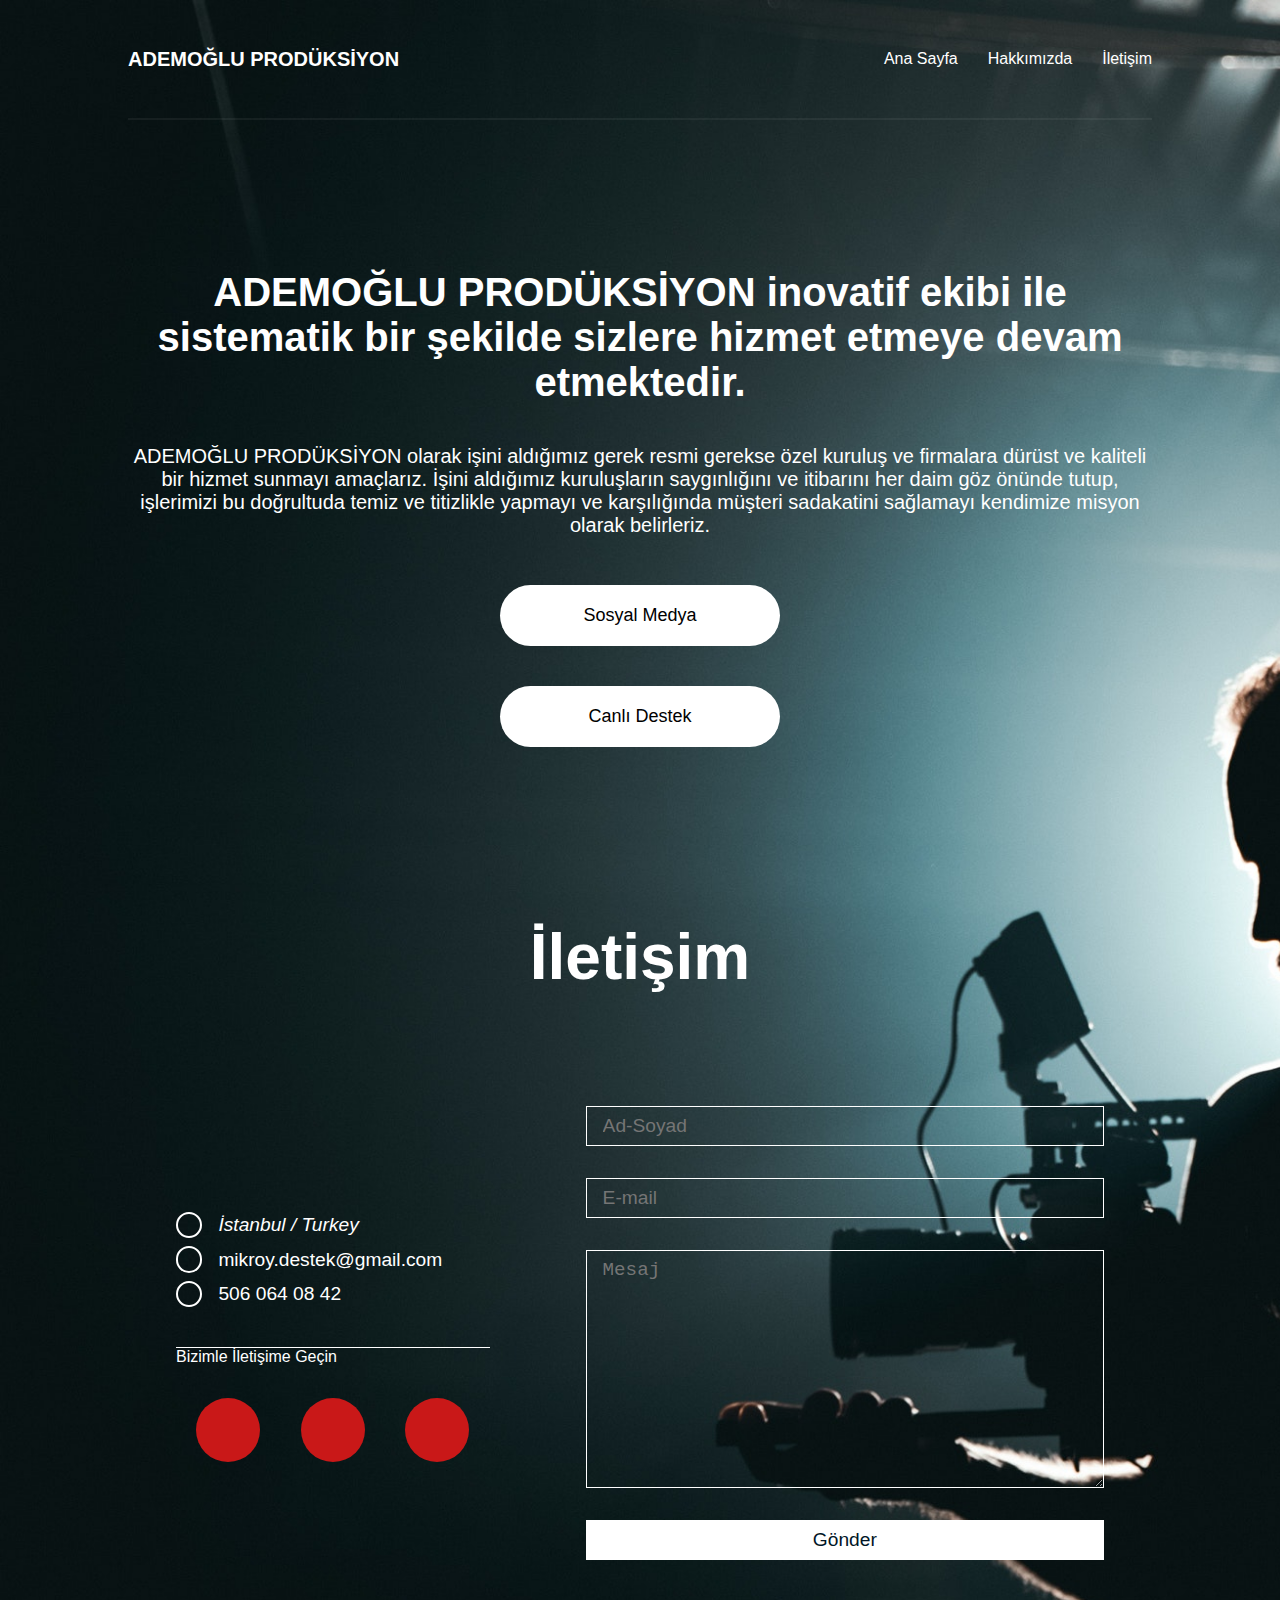
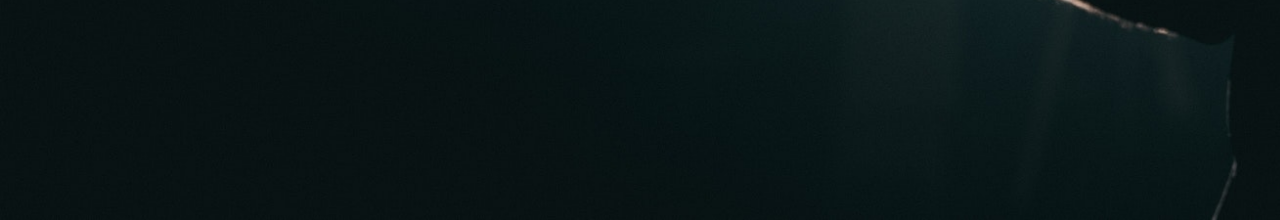
<file: index.html>
<!DOCTYPE html>
<html lang="Turkey">
<head>
    <meta charset="UTF-8">
    <meta http-equiv="X-UA-Compatible" content="IE=edge">
    <meta name="viewport" content="width=device-width, initial-scale=1.0">
    <title>ADEMOĞLU PRODÜKSİYON</title>
    <link rel="stylesheet" href="style.css">
</head>
<body>
    
<!--! header start -->

<header class="container">
    <nav>
<div class="logo">
    <a href="index.html">ADEMOĞLU PRODÜKSİYON</a>
    
</div>
<div class="menu">
    <ul>
        <li><a href="index.html">Ana Sayfa</a></li>
        <li><a href="2index.html">Hakkımızda</a></li>
        <li><a href="iletisim.html">İletişim</a></li>
    </ul>
</div>
    </nav>
</header>

<!--! header end -->

<!--! section start -->
<section class="container content">
    <h1>ADEMOĞLU PRODÜKSİYON inovatif ekibi ile sistematik bir şekilde sizlere hizmet etmeye devam etmektedir.</h1>
<p>ADEMOĞLU PRODÜKSİYON olarak işini aldığımız gerek resmi gerekse özel kuruluş ve firmalara dürüst ve kaliteli bir 
    hizmet sunmayı amaçlarız. İşini aldığımız kuruluşların saygınlığını ve itibarını her daim göz önünde tutup, 
    işlerimizi bu doğrultuda temiz ve titizlikle yapmayı ve karşılığında müşteri sadakatini sağlamayı kendimize misyon olarak
    belirleriz.</p>
    <div class="links1">
        <a href="https://www.instagram.com/mikroycom/">Sosyal Medya</a>

    </div>
    <div class="links2">
        <a href="https://www.instagram.com/mikroycom/">Canlı Destek</a>


    </div>
</section>
<!--! section end -->


</body>
<body>
    <section id="contact">
        <div class="container">
            <h1 class="title">İletişim</h1>
            <div class="contact-area">
                <div class="cont-left">
                    <div class="cont-top">
                        <div class="cont-element">
                            <i class="far fa-address-card"></i>
                            <address>İstanbul / Turkey</address>
                        </div>
                        <div class="cont-element">
                            <i class="far fa-envelope"></i>
                            <a href="mailto:mikroy.destek@gmail.com">mikroy.destek@gmail.com</a>
                        </div>
                        <div class="cont-element">
                            <i class="fas fa-phone-alt"></i>
                            <a href="tel:+90 5060640842">506 064 08 42</a>
                        </div>
                    </div>Bizimle İletişime Geçin
                    <div class="cont-bottom">
                        <a href="https://www.instagram.com/mikroycom/"><i class="fab fa-twitter"></i></a> 
                        <a href="https://www.instagram.com/mikroycom/"><i class="fab fa-instagram"></i></a> 
                        <a href="https://www.instagram.com/mikroycom/"><i class="fab fa-whatsapp"></i></a> 
                    </div>
                </div>
                <div class="cont-right">
                    <form action="">
                        <input type="text" name="text" id="text" placeholder="Ad-Soyad">
                        <input type="email" name="email" id="email" placeholder="E-mail">
                        <textarea name="message" id="message" rows="10" placeholder="Mesaj"></textarea>
                        <button>Gönder</button>
                    </form>
                </div>
            </div>
        </div>
    </section>
</body>
</html>
</file>
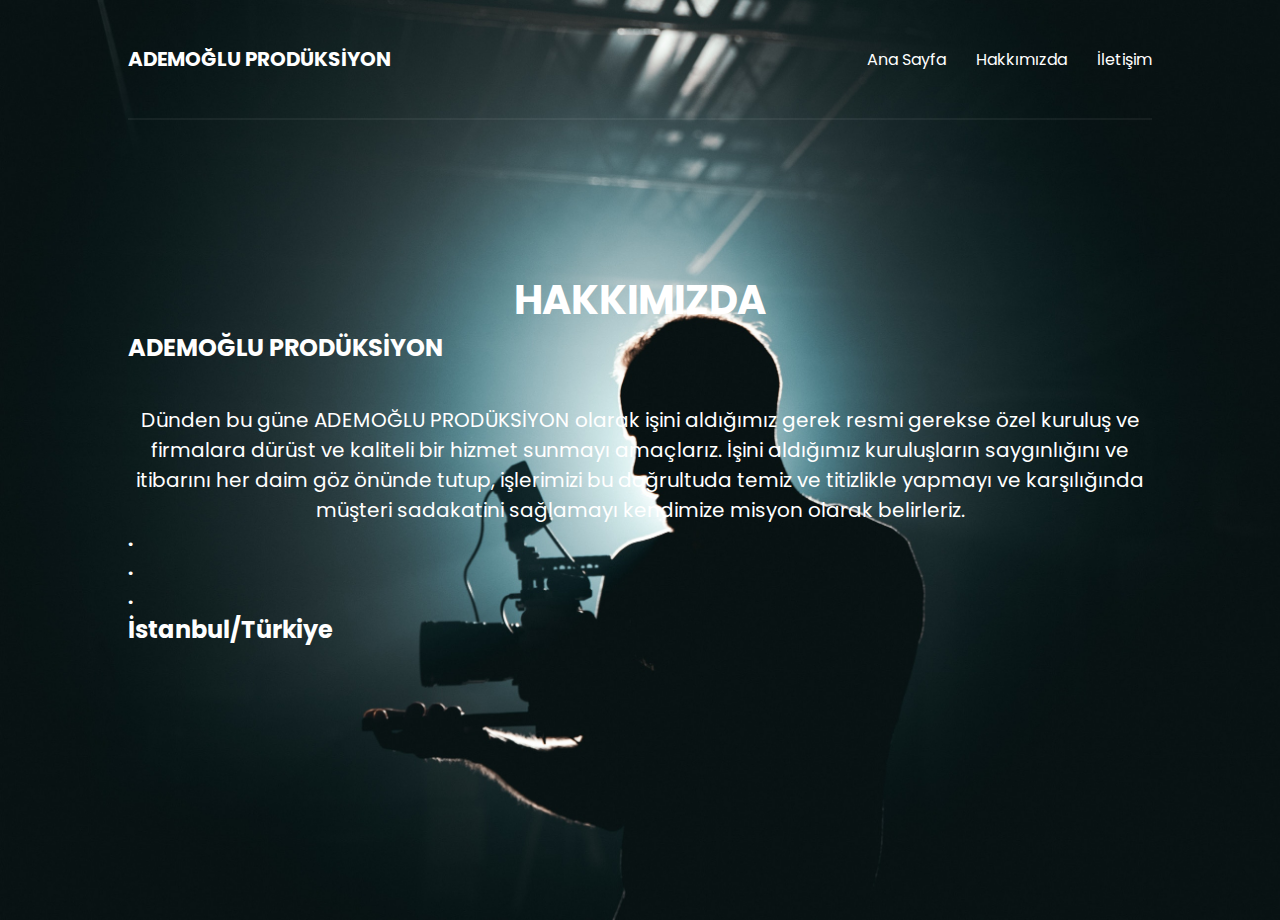
<file: 2index.html>
<!DOCTYPE html>
<html lang="Turkey">
<head>
    <meta charset="UTF-8">
    <meta http-equiv="X-UA-Compatible" content="IE=edge">
    <meta name="viewport" content="width=device-width, initial-scale=1.0">
    <title>Hakkımızda</title>
    <link rel="stylesheet" href="2index.css">

        <!--! header start -->

<header class="container">
    <nav>
<div class="logo">
    <a href="#">ADEMOĞLU PRODÜKSİYON</a>
    
</div>
<div class="menu">
    <ul>
        <li><a href="index.html">Ana Sayfa</a></li>
        <li><a href="2index.html">Hakkımızda</a></li>
        <li><a href="iletisim.html">İletişim</a></li>
    </ul>
</div>
    </nav>
</header>

<!--! header end -->

<!--! section start -->
<section class="container content">
    <h1>HAKKIMIZDA</h1>

    <h2>ADEMOĞLU PRODÜKSİYON</h2>
        
    <p>Dünden bu güne ADEMOĞLU PRODÜKSİYON olarak işini aldığımız gerek resmi gerekse özel kuruluş ve firmalara dürüst ve kaliteli bir hizmet sunmayı amaçlarız. 
        İşini aldığımız kuruluşların saygınlığını ve itibarını her daim göz önünde tutup, 
        işlerimizi bu doğrultuda temiz ve titizlikle yapmayı ve karşılığında müşteri sadakatini sağlamayı kendimize misyon olarak belirleriz.</p>
      <h3>.</h3>
      <h3>.</h3>
      <h3>.</h3>

        <H2>İstanbul/Türkiye</H2>
   
</section>
<!--! section end -->

    
</body>
</html>
</file>
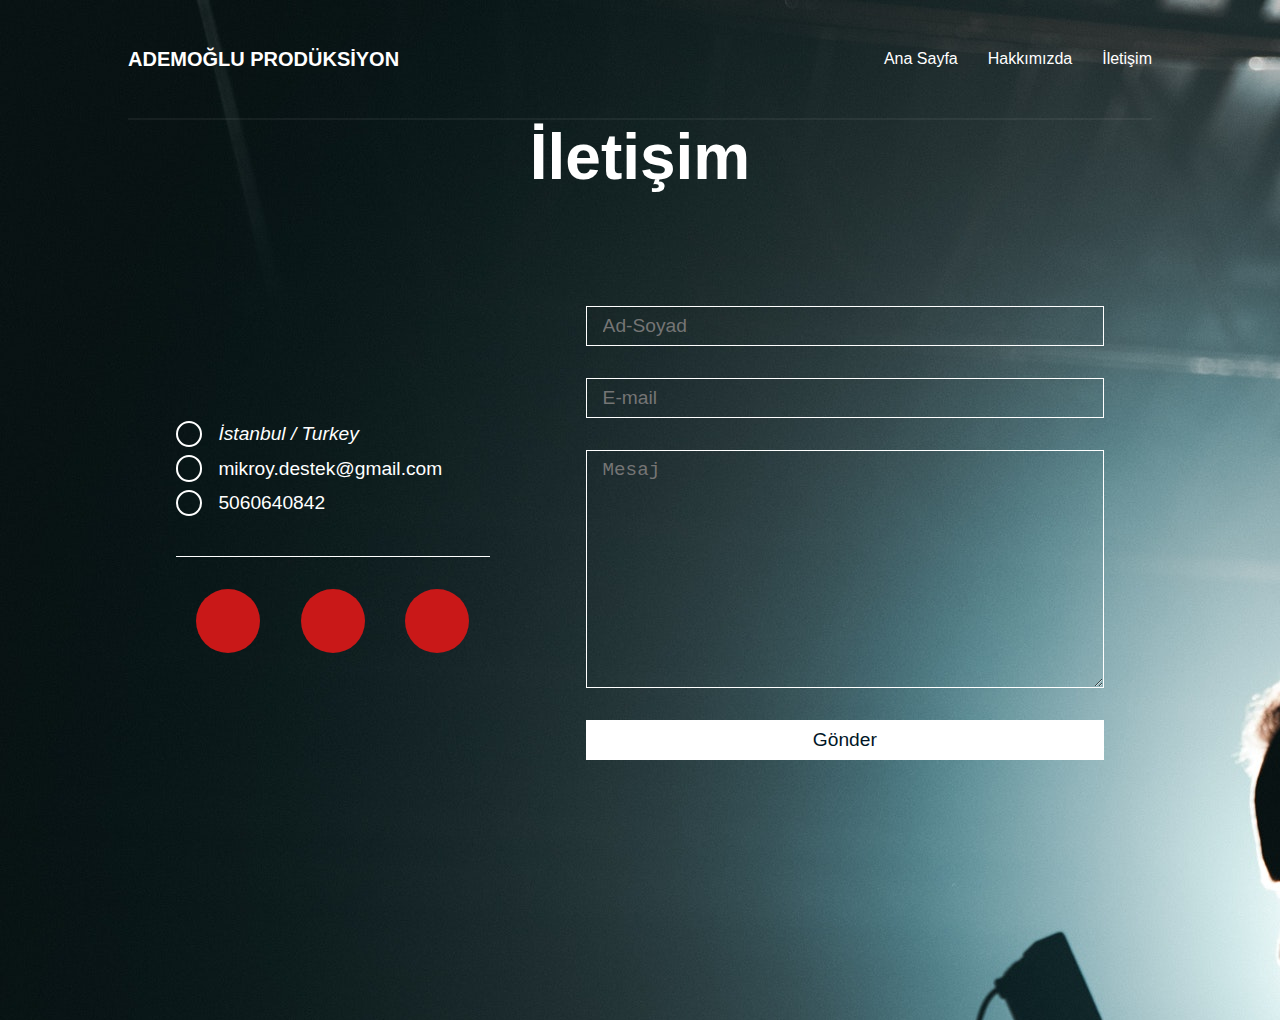
<file: iletisim.html>
<!DOCTYPE html>
<html lang="Turkey">
<head>
    <meta charset="UTF-8">
    <meta http-equiv="X-UA-Compatible" content="IE=edge">
    <meta name="viewport" content="width=device-width, initial-scale=1.0">
    <title>İletişim</title>
    <link rel="stylesheet" href="iletisim.css">
    <!--! header start -->

<header class="container">
    <nav>
<div class="logo">
    <a href="#">ADEMOĞLU PRODÜKSİYON</a>
    
</div>
<div class="menu">
    <ul>
        <li><a href="index.html">Ana Sayfa</a></li>
        <li><a href="2index.html">Hakkımızda</a></li>
        <li><a href="iletisim.html">İletişim</a></li>
    </ul>
</div>
    </nav>
</header>

<!--! header end -->
</head>
    <body>
        <section id="contact">
            <div class="container">
                <h1 class="title">İletişim</h1>
                <div class="contact-area">
                    <div class="cont-left">
                        <div class="cont-top">
                            <div class="cont-element">
                                <i class="far fa-address-card"></i>
                                <address>İstanbul / Turkey</address>
                            </div>
                            <div class="cont-element">
                                <i class="far fa-envelope"></i>
                                <a href="mailto:mikroy.destek@gmail.com">mikroy.destek@gmail.com</a>
                            </div>
                            <div class="cont-element">
                                <i class="fas fa-phone-alt"></i>
                                <a href="tel:+90 506 064 08 42">5060640842</a>
                            </div>
                        </div>
                        <div class="cont-bottom">
                            <a href="https://www.instagram.com/mikroycom/"><i class="fab fa-twitter"></i></a> 
                            <a href="https://www.instagram.com/mikroycom/"><i class="fab fa-instagram"></i></a> 
                            <a href="https://wa.me/5060640842"><i class="fab fa-whatsapp"></i></a> 
                        </div>
                    </div>
                    <div class="cont-right">
                        <form action="">
                            <input type="text" name="text" id="text" placeholder="Ad-Soyad">
                            <input type="email" name="email" id="email" placeholder="E-mail">
                            <textarea name="message" id="message" rows="10" placeholder="Mesaj"></textarea>
                            <button>Gönder</button>
                        </form>
                    </div>
                </div>
            </div>
        </section>
    </body>
</html>
</file>
<file: style.css>
@import url('https://fonts.googleapis.com/css2?family=Poppins:wght@300;400;600;700&display=swap');

*{
    margin: 0;
    padding: 0;
    box-sizing: border-box;
}

body{
    font-family: 'Poppins', sans-serif;
    background-image: url("prom_back.jpg") ;
    background-size: cover;
}

.container{
    width: 80%;
    margin: auto;
}

/*! header start*/

header{
    height: 120px;
    border-bottom: 2px solid rgba(255, 255, 255, 0.06);
}

header nav{
    display: flex;
    justify-content: space-between;
    align-items: center;
    height: 100%;
}

header nav .logo a {
 color: white;
 text-decoration: none;
 font-weight: 700;
 font-size: 20px;
}

nav ul{
    list-style: none;
    display: flex;
    column-gap: 30px;
}

nav ul li a{
    color: white;
    text-decoration: none;
    transition: color .25s ease ;
    
}
nav ul li a:hover{
    color: #0ba2ca;
    
}

nav .menu{
    
    display: flex;
    align-items: center;
    column-gap: 48px;
}




/*! header end*/
/*! section start */

.content{
    color: white;
    height: calc(100vh - 100px);
    padding-top: 150px;
} 

.content h1 {
    font-size: 40px;
    text-align: center;
}
.content p {
    font-size: 20px;
    text-align: center;
    margin-top: 40px;
}

.content .links1 {
    display: flex;
    justify-content: center;
    margin-top: 48px;
}

.content .links2 {
    display: flex;
    justify-content: center;
    margin-top: 40px;}
    
    .content .links1 a {
background-color: white;
        padding: 20px;
        width: 280px;
        color: black;
        text-align: center;
        font-size: 18px;
        text-decoration: none;
        border-radius: 56px;
        transition: all .25s ease-in;
    }
    
    .content .links2 a {
        background-color: white;
        padding: 20px;
        width: 280px;
        color: black;
        text-align: center;
        font-size: 18px;
        text-decoration: none;
        border-radius: 56px;
        transition: all .25s ease-in;
    }

    .content .links2 a{
        background-color: white;
    }

                .content .links1 a {
               background-color: white;
            }
    
    

/*! section end */



/*! responsive start */
@media(max-width:576px){
    .container{
        width: 100%;
        padding-left: 12px;
        padding-right: 12px;

    }
    .menu ul{
        column-gap: 20px;
    }

    .menu .menu-button{
        display: none;
    }
}
/*! responsive end */
*{
    box-sizing: border-box;
    margin: 0;
    padding: 0;
}
body{
    color: #ffffff;
    background-color: #011627;
    font-family: 'Ubuntu', sans-serif;
}

#contact{
    height: 100vh;
    width: 100%;
    overflow: hidden;
}
.container{
    width: 80%;
    margin: 0 auto;
}
.title{
    font-size: 4rem;
    text-align: center;
    margin-bottom: 3rem;
}
.contact-area{
    display: flex;
    justify-content: center;
    align-items: center;
}
.cont-left{
    width: 40%;
    padding: 3rem;
}
.cont-top{
    padding-bottom: 2rem;
    border-bottom: 1px solid #ffffff;
}
.cont-element{
    margin: 0.5rem 0;
    display: flex;
    align-items: center;
    font-size: 1.2rem;
}
.cont-element i{
    color: #ffffff;
    padding: 0.7rem;
    border-radius: 50%;
    border: 2px solid #ffffff;
    font-size: 1.5rem;
    margin-right: 1rem;
    transition: all 0.4s ease;
}
.cont-element:hover i{
    background-color: #ffffff;
    color: #011627;
}
.cont-element a{
    color: #ffffff;
    text-decoration: none;
}
.cont-bottom{
    padding-top: 2rem;
    display: flex;
    justify-content: space-around;
    align-items: center;
}
.cont-bottom a{
    color: #ffffff;
    width: 4rem;
    height: 4rem;
    line-height: 4rem;
    text-align: center;
    font-size: 1.5rem;
    background-color: #c91818;
    border-radius: 50%;
}
.cont-bottom a:hover{
    color: #c61616;
    background-color: #ffffff;
}


.cont-right{
    width: 60%;
    padding: 3rem;
}
.cont-right form{
    display: flex;
    flex-direction: column;
    justify-content: center;
    align-items: center;
}
.cont-right form input, textarea, button{
    width: 100%;
    margin: 1rem 0;
    background-color: transparent;
    font-size: 1.2rem;
    padding: 0.5rem 1rem;
    outline: none;
    border: 1px solid #ffffff;
    color: #ffffff; 
    transition: all 0.4s ease;
}
.cont-right form button{
    background-color: #ffffff;
    color: #011627;
    cursor: pointer;
}
.cont-right form button:hover{
    background-color: #011627;
    color: #ffffff;
}
.cont-right form input:hover, textarea:hover{
    color: #011627;
    background-color: #ffffff;
}
.cont-right form input:focus, textarea:focus{
    color: #011627;
    background-color: #ffffff;
}
</file>
<file: 2index.css>
@import url('https://fonts.googleapis.com/css2?family=Poppins:wght@300;400;600;700&display=swap');

*{
    margin: 0;
    padding: 0;
    box-sizing: border-box;
}

body{
    font-family: 'Poppins', sans-serif;
    background-image: url("prom_back.jpg") ;
    background-size: cover;
}

.container{
    width: 80%;
    margin: auto;
}

/*! header start*/

header{
    height: 120px;
    border-bottom: 2px solid rgba(255, 255, 255, 0.06);
}

header nav{
    display: flex;
    justify-content: space-between;
    align-items: center;
    height: 100%;
}

header nav .logo a {
 color: white;
 text-decoration: none;
 font-weight: 700;
 font-size: 20px;
}

nav ul{
    list-style: none;
    display: flex;
    column-gap: 30px;
}

nav ul li a{
    color: white;
    text-decoration: none;
    transition: color .25s ease ;
    
}
nav ul li a:hover{
    color: #0ba2ca;
    
}

nav .menu{
    
    display: flex;
    align-items: center;
    column-gap: 48px;
}

nav .menu .menu-button {
    color: #0ba2ca;
    text-decoration: none;
    background-color: rgba(255, 255, 255, 0.08);
    padding: 12px 24px ;
    border-radius: 56px;
    transition: color .25s ease ;

}

nav .menu .menu-button:hover {
    background-color: #0ba2ca ;
    color: white;

}

/*! header end*/
/*! section start */

.content{
    color: white;
    height: calc(100vh - 100px);
    padding-top: 150px;
} 

.content h1 {
    font-size: 40px;
    text-align: center;
}
.content p {
    font-size: 20px;
    text-align: center;
    margin-top: 40px;
}

/*! section end*/
</file>
<file: iletisim.css>
*{
    box-sizing: border-box;
    margin: 0;
    padding: 0;
}
body{
    color: #ffffff;
    background-image: url("prom_back.jpg");
    font-family: 'Ubuntu', sans-serif;
}

#contact{
    height: 100vh;
    width: 100%;
    overflow: hidden;
}
.container{
    width: 80%;
    margin: 0 auto;
}
.title{
    font-size: 4rem;
    text-align: center;
    margin-bottom: 3rem;
}
.contact-area{
    display: flex;
    justify-content: center;
    align-items: center;
}
.cont-left{
    width: 40%;
    padding: 3rem;
}
.cont-top{
    padding-bottom: 2rem;
    border-bottom: 1px solid #ffffff;
}
.cont-element{
    margin: 0.5rem 0;
    display: flex;
    align-items: center;
    font-size: 1.2rem;
}
.cont-element i{
    color: #ffffff;
    padding: 0.7rem;
    border-radius: 50%;
    border: 2px solid #ffffff;
    font-size: 1.5rem;
    margin-right: 1rem;
    transition: all 0.4s ease;
}
.cont-element:hover i{
    background-color: #ffffff;
    color: #011627;
}
.cont-element a{
    color: #ffffff;
    text-decoration: none;
}
.cont-bottom{
    padding-top: 2rem;
    display: flex;
    justify-content: space-around;
    align-items: center;
}
.cont-bottom a{
    color: #ffffff;
    width: 4rem;
    height: 4rem;
    line-height: 4rem;
    text-align: center;
    font-size: 1.5rem;
    background-color: #c91818;
    border-radius: 50%;
}
.cont-bottom a:hover{
    color: #c61616;
    background-color: #ffffff;
}


.cont-right{
    width: 60%;
    padding: 3rem;
}
.cont-right form{
    display: flex;
    flex-direction: column;
    justify-content: center;
    align-items: center;
}
.cont-right form input, textarea, button{
    width: 100%;
    margin: 1rem 0;
    background-color: transparent;
    font-size: 1.2rem;
    padding: 0.5rem 1rem;
    outline: none;
    border: 1px solid #ffffff;
    color: #ffffff; 
    transition: all 0.4s ease;
}
.cont-right form button{
    background-color: #ffffff;
    color: #011627;
    cursor: pointer;
}
.cont-right form button:hover{
    background-color: #011627;
    color: #ffffff;
}
.cont-right form input:hover, textarea:hover{
    color: #011627;
    background-color: #ffffff;
}
.cont-right form input:focus, textarea:focus{
    color: #011627;
    background-color: #ffffff;
}
/*! header start*/

header{
    height: 120px;
    border-bottom: 2px solid rgba(255, 255, 255, 0.06);
}

header nav{
    display: flex;
    justify-content: space-between;
    align-items: center;
    height: 100%;
}

header nav .logo a {
 color: white;
 text-decoration: none;
 font-weight: 700;
 font-size: 20px;
}

nav ul{
    list-style: none;
    display: flex;
    column-gap: 30px;
}

nav ul li a{
    color: white;
    text-decoration: none;
    transition: color .25s ease ;
    
}
nav ul li a:hover{
    color: #0ba2ca;
    
}

nav .menu{
    
    display: flex;
    align-items: center;
    column-gap: 48px;
}

nav .menu .menu-button {
    color: #0ba2ca;
    text-decoration: none;
    background-color: rgba(255, 255, 255, 0.08);
    padding: 12px 24px ;
    border-radius: 56px;
    transition: color .25s ease ;

}

nav .menu .menu-button:hover {
    background-color: #0ba2ca ;
    color: white;

}

/*! header end*/
</file>
